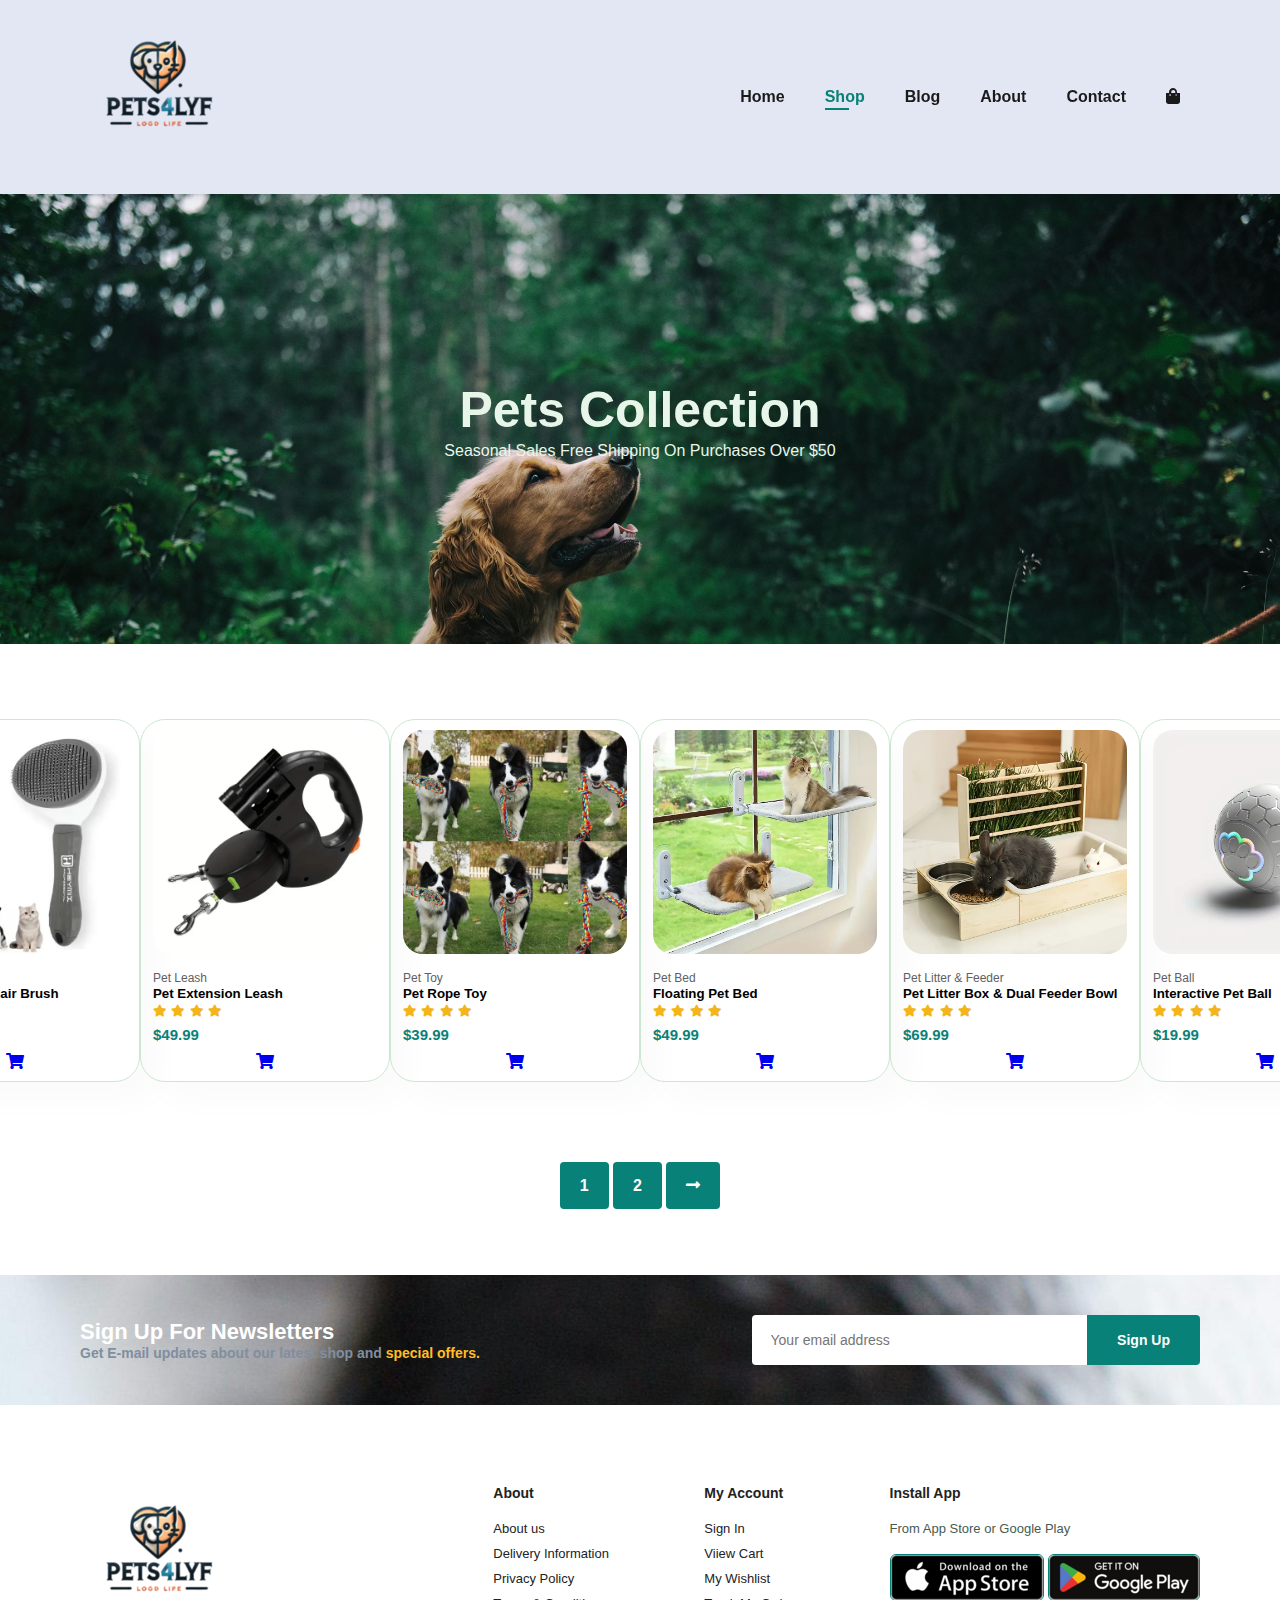
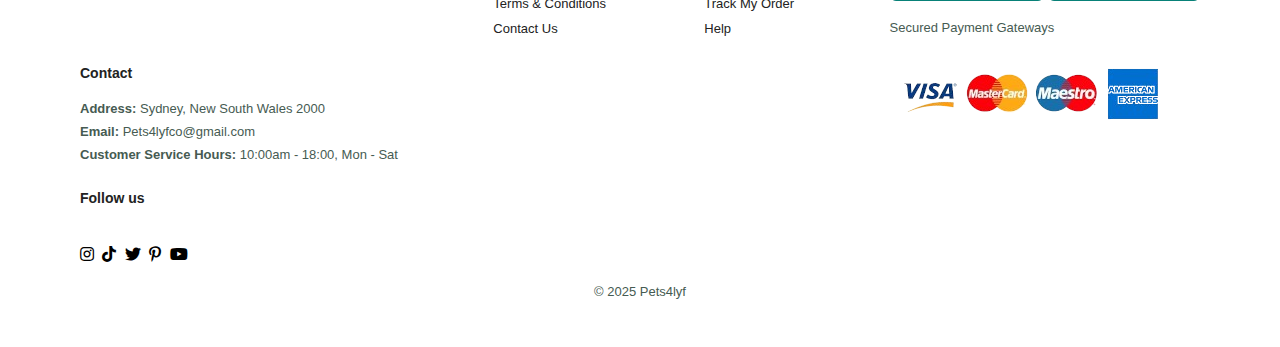
<file: shop.html>
<!DOCTYPE html>
<html lang="en">

<head>
    <meta charset="UTF-8">
    <meta http-equiv="X-UA-Compatible" content="IE=edge">
    <meta name="viewport" content="width=device-width, intitial-scale=1.0">
    <title>Pets4Lyf</title>
    <link rel="stylesheet" href="https://use.fontawesome.com/releases/v5.15.4/css/all.css" />
    <link rel="stylesheet" href="style.css">
</head>

<body>

    <section id="header">
        <a href="#"><img src="img/logo2.png" class="logo" alt=""></a>
        <div>
            <ul id="navbar">
                <li><a href="index.html">Home</a></li>
                <li><a class="active" href="shop.html">Shop</a></li>
                <li><a href="blog.html">Blog</a></li>
                <li><a href="about.html">About</a></li>
                <li><a href="contact.html">Contact</a></li>
                <li id="lg-bag"><a href="cart.html"><i class="fas fa-shopping-bag"></i></a></li>
                <a href="#" id="close" aria-label="Close">
                    <i class="fas fa-times"></i>
                  </a>                 
            </ul>
        </div>
        <div id="mobile">
            <a href="cart.html"><i class="fas fa-shopping-bag"></i></a>
            <i id="bar" class="fas fa-outdent"></i>
        </div>
    </section>

    <section id="page-header">
        
        <h2>Pets Collection</h2>
        
        <p>Seasonal Sales Free Shipping On Purchases Over $50</p>
        
    </section>

    <section id="product1" class="section-p1">
      
        <div class="pro-container">
            <div class="pro" onclick="window.location.href='sproduct.html';">
                <img src="img/pettravelbag.png" alt="">
                <div class="des">
                    <span>Pet Travel Bag</span>
                    <h5>Pet Multi-Use Bag</h5>
                    <div class="star">
                        <i class="fas fa-star"></i>
                        <i class="fas fa-star"></i>
                        <i class="fas fa-star"></i>
                        <i class="fas fa-star"></i>
                    </div>
                    <h4>$99.99</h4>
                </div>
                <a href="#"><i class="fas fa-shopping-cart"></i></a>
            </div>
            <div class="pro">
                <img src="img/automated food bowl.png" alt="">
                <div class="des">
                    <span>Pet Food Bowl</span>
                    <h5>Pet Automated Food Bowl 4L</h5>
                    <div class="star">
                        <i class="fas fa-star"></i>
                        <i class="fas fa-star"></i>
                        <i class="fas fa-star"></i>
                        <i class="fas fa-star"></i>
                    </div>
                    <h4>$89.99</h4>
                </div>
                <a href="#"><i class="fas fa-shopping-cart"></i></a>
            </div>
            <div class="pro">
                <img src="img/cat bed with scratch post.png" alt="">
                <div class="des">
                    <span>Cat Bed</span>
                    <h5>Catbed with scratch board</h5>
                    <div class="star">
                        <i class="fas fa-star"></i>
                        <i class="fas fa-star"></i>
                        <i class="fas fa-star"></i>
                        <i class="fas fa-star"></i>
                    </div>
                    <h4>$79.99</h4>
                </div>
                <a href="#"><i class="fas fa-shopping-cart"></i></a>
            </div>
            <div class="pro">
                <img src="img/dualpetfoodbowl.png" alt="">
                <div class="des">
                    <span>Pet Bowl</span>
                    <h5>Dual Pet Food Bowl</h5>
                    <div class="star">
                        <i class="fas fa-star"></i>
                        <i class="fas fa-star"></i>
                        <i class="fas fa-star"></i>
                        <i class="fas fa-star"></i>
                    </div>
                    <h4>$24.99</h4>
                </div>
                <a href="#"><i class="fas fa-shopping-cart"></i></a>
            </div>
            <div class="pro">
                <img src="img/Huge Tennis Ball.png" alt="">
                <div class="des">
                    <span>Pet Tennis Ball</span>
                    <h5>Huge Pet Tennis Ball</h5>
                    <div class="star">
                        <i class="fas fa-star"></i>
                        <i class="fas fa-star"></i>
                        <i class="fas fa-star"></i>
                        <i class="fas fa-star"></i>
                    </div>
                    <h4>$24.99</h4>
                </div>
                <a href="#"><i class="fas fa-shopping-cart"></i></a>
            </div>
            <div class="pro">
                <img src="img/PetHairBrush.png" alt="">
                <div class="des">
                    <span>Pet Hair Brush</span>
                    <h5>Pet One-click Hair Brush</h5>
                    <div class="star">
                        <i class="fas fa-star"></i>
                        <i class="fas fa-star"></i>
                        <i class="fas fa-star"></i>
                        <i class="fas fa-star"></i>
                    </div>
                    <h4>$27.99</h4>
                </div>
                <a href="#"><i class="fas fa-shopping-cart"></i></a>
            </div>
            <div class="pro">
                <img src="img/Petextensionleash.png" alt="">
                <div class="des">
                    <span>Pet Leash</span>
                    <h5>Pet Extension Leash</h5>
                    <div class="star">
                        <i class="fas fa-star"></i>
                        <i class="fas fa-star"></i>
                        <i class="fas fa-star"></i>
                        <i class="fas fa-star"></i>
                    </div>
                    <h4>$49.99</h4>
                </div>
                <a href="#"><i class="fas fa-shopping-cart"></i></a>
            </div>
            <div class="pro">
                <img src="img/Pet Rope Toy.png" alt="">
                <div class="des">
                    <span>Pet Toy</span>
                    <h5>Pet Rope Toy</h5>
                    <div class="star">
                        <i class="fas fa-star"></i>
                        <i class="fas fa-star"></i>
                        <i class="fas fa-star"></i>
                        <i class="fas fa-star"></i>
                    </div>
                    <h4>$39.99</h4>
                </div>
                <a href="#"><i class="fas fa-shopping-cart"></i></a>
            </div>
   
            <div class="pro">
                <img src="img/floating pet bed.webp" alt="">
                <div class="des">
                    <span>Pet Bed</span>
                    <h5>Floating Pet Bed</h5>
                    <div class="star">
                        <i class="fas fa-star"></i>
                        <i class="fas fa-star"></i>
                        <i class="fas fa-star"></i>
                        <i class="fas fa-star"></i>
                    </div>
                    <h4>$49.99</h4>
                </div>
                <a href="#"><i class="fas fa-shopping-cart"></i></a>
            </div>
            <div class="pro">
                <img src="img/litter&feeder.webp" alt="">
                <div class="des">
                    <span>Pet Litter & Feeder</span>
                    <h5>Pet Litter Box & Dual Feeder Bowl</h5>
                    <div class="star">
                        <i class="fas fa-star"></i>
                        <i class="fas fa-star"></i>
                        <i class="fas fa-star"></i>
                        <i class="fas fa-star"></i>
                    </div>
                    <h4>$69.99</h4>
                </div>
                <a href="#"><i class="fas fa-shopping-cart"></i></a>
            </div>
            <div class="pro">
                <img src="img/interactivepetball.webp" alt="">
                <div class="des">
                    <span>Pet Ball</span>
                    <h5>Interactive Pet Ball</h5>
                    <div class="star">
                        <i class="fas fa-star"></i>
                        <i class="fas fa-star"></i>
                        <i class="fas fa-star"></i>
                        <i class="fas fa-star"></i>
                    </div>
                    <h4>$19.99</h4>
                </div>
                <a href="#"><i class="fas fa-shopping-cart"></i></a>
            </div>
            <div class="pro">
                <img src="img/pendantballpetbed.png" alt="">
                <div class="des">
                    <span>Pet Bed</span>
                    <h5>Pendant Ball Pet Bed</h5>
                    <div class="star">
                        <i class="fas fa-star"></i>
                        <i class="fas fa-star"></i>
                        <i class="fas fa-star"></i>
                        <i class="fas fa-star"></i>
                    </div>
                    <h4>$69.99</h4>
                </div>
                <a href="#"><i class="fas fa-shopping-cart"></i></a>
            </div>
            <div class="pro">
                <img src="img/petfoodscoop.webp" alt="">
                <div class="des">
                    <span>Pet Scoop</span>
                    <h5>Pet Food Scoop</h5>
                    <div class="star">
                        <i class="fas fa-star"></i>
                        <i class="fas fa-star"></i>
                        <i class="fas fa-star"></i>
                        <i class="fas fa-star"></i>
                    </div>
                    <h4>$7.99</h4>
                </div>
                <a href="#"><i class="fas fa-shopping-cart"></i></a>
            </div>
            <div class="pro">
                <img src="img/pettoothplagueremover.webp" alt="">
                <div class="des">
                    <span>Pet Tooth Brush</span>
                    <h5>Pet Plague Remover Brush</h5>
                    <div class="star">
                        <i class="fas fa-star"></i>
                        <i class="fas fa-star"></i>
                        <i class="fas fa-star"></i>
                        <i class="fas fa-star"></i>
                    </div>
                    <h4>$69.99</h4>
                </div>
                <a href="#"><i class="fas fa-shopping-cart"></i></a>
            </div>
            <div class="pro">
                <img src="img/petharness.webp" alt="">
                <div class="des">
                    <span>Pet Harness</span>
                    <h5>Pet Travel Harness</h5>
                    <div class="star">
                        <i class="fas fa-star"></i>
                        <i class="fas fa-star"></i>
                        <i class="fas fa-star"></i>
                        <i class="fas fa-star"></i>
                    </div>
                    <h4>$39.99</h4>
                </div>
                <a href="#"><i class="fas fa-shopping-cart"></i></a>
            </div>
            <div class="pro">
                <img src="img/threelevelballtower.webp" alt="">
                <div class="des">
                    <span>Pet Ball Tower</span>
                    <h5>Pet Three Level Ball Tower</h5>
                    <div class="star">
                        <i class="fas fa-star"></i>
                        <i class="fas fa-star"></i>
                        <i class="fas fa-star"></i>
                        <i class="fas fa-star"></i>
                    </div>
                    <h4>$29.99</h4>
                </div>
                <a href="#"><i class="fas fa-shopping-cart"></i></a>
            </div>
        </div>
    </section>

    <section id="pagination" class="section-p1">
        <a href="#">1</a>
        <a href="#">2</a>
        <a href="#"><i class="fas fa-long-arrow-alt-right"></i></a>
    </section>

    <section id="newsletter" class="section-p1 section-m1">
        <div class="newstext">
            <h4>Sign Up For Newsletters</h4>
            <p>Get E-mail updates about our latest shop and <span>special offers.</span></p>
        </div>
        <div class="form">
            <input type="text" placeholder="Your email address">
            <button class="normal">Sign Up</button>
        </div>
    </section>

    <footer class="section-p1">
        <div class="col">
            <img class="logo" src="img/logo2.png" alt="">
            <h4>Contact</h4>
            <p><strong>Address:</strong> Sydney, New South Wales 2000</p>
            <p><strong>Email:</strong> Pets4lyfco@gmail.com</p>
            <p><strong>Customer Service Hours:</strong> 10:00am - 18:00, Mon - Sat </p>
            <div class="follow">
                <h4>Follow us</h4>
                <div class="icon">
                    <i class="fab fa-instagram"></i>
                    <i class="fab fa-tiktok"></i>
                    <i class="fab fa-twitter"></i>
                    <i class="fab fa-pinterest-p"></i>
                    <i class="fab fa-youtube"></i>
                </div>
            </div>
        </div>

        <div class="col">
            <h4>About</h4>
            <a href="#">About us</a>
            <a href="#">Delivery Information</a>
            <a href="#">Privacy Policy</a>
            <a href="#">Terms & Conditions</a>
            <a href="#">Contact Us</a>
        </div>

        <div class="col">
            <h4>My Account</h4>
            <a href="#">Sign In</a>
            <a href="#">Viiew Cart</a>
            <a href="#">My Wishlist</a>
            <a href="#">Track My Order</a>
            <a href="#">Help</a>
        </div>

        <div class="col install">
            <h4>Install App</h4>
            <p>From App Store or Google Play</p>
            <div class="row">
                <img src="/img/app.webp" alt="">
                <img src="img/google.png" alt="">
            </div>

            <p>Secured Payment Gateways</p>
            <img src="img/payment (3).png" alt="">
        </div>

        <div class="copyright">
            <p>© 2025 Pets4lyf </p>
        </div>
    </footer>

    <script src="script.js"></script>
</body>

</html>
</file>
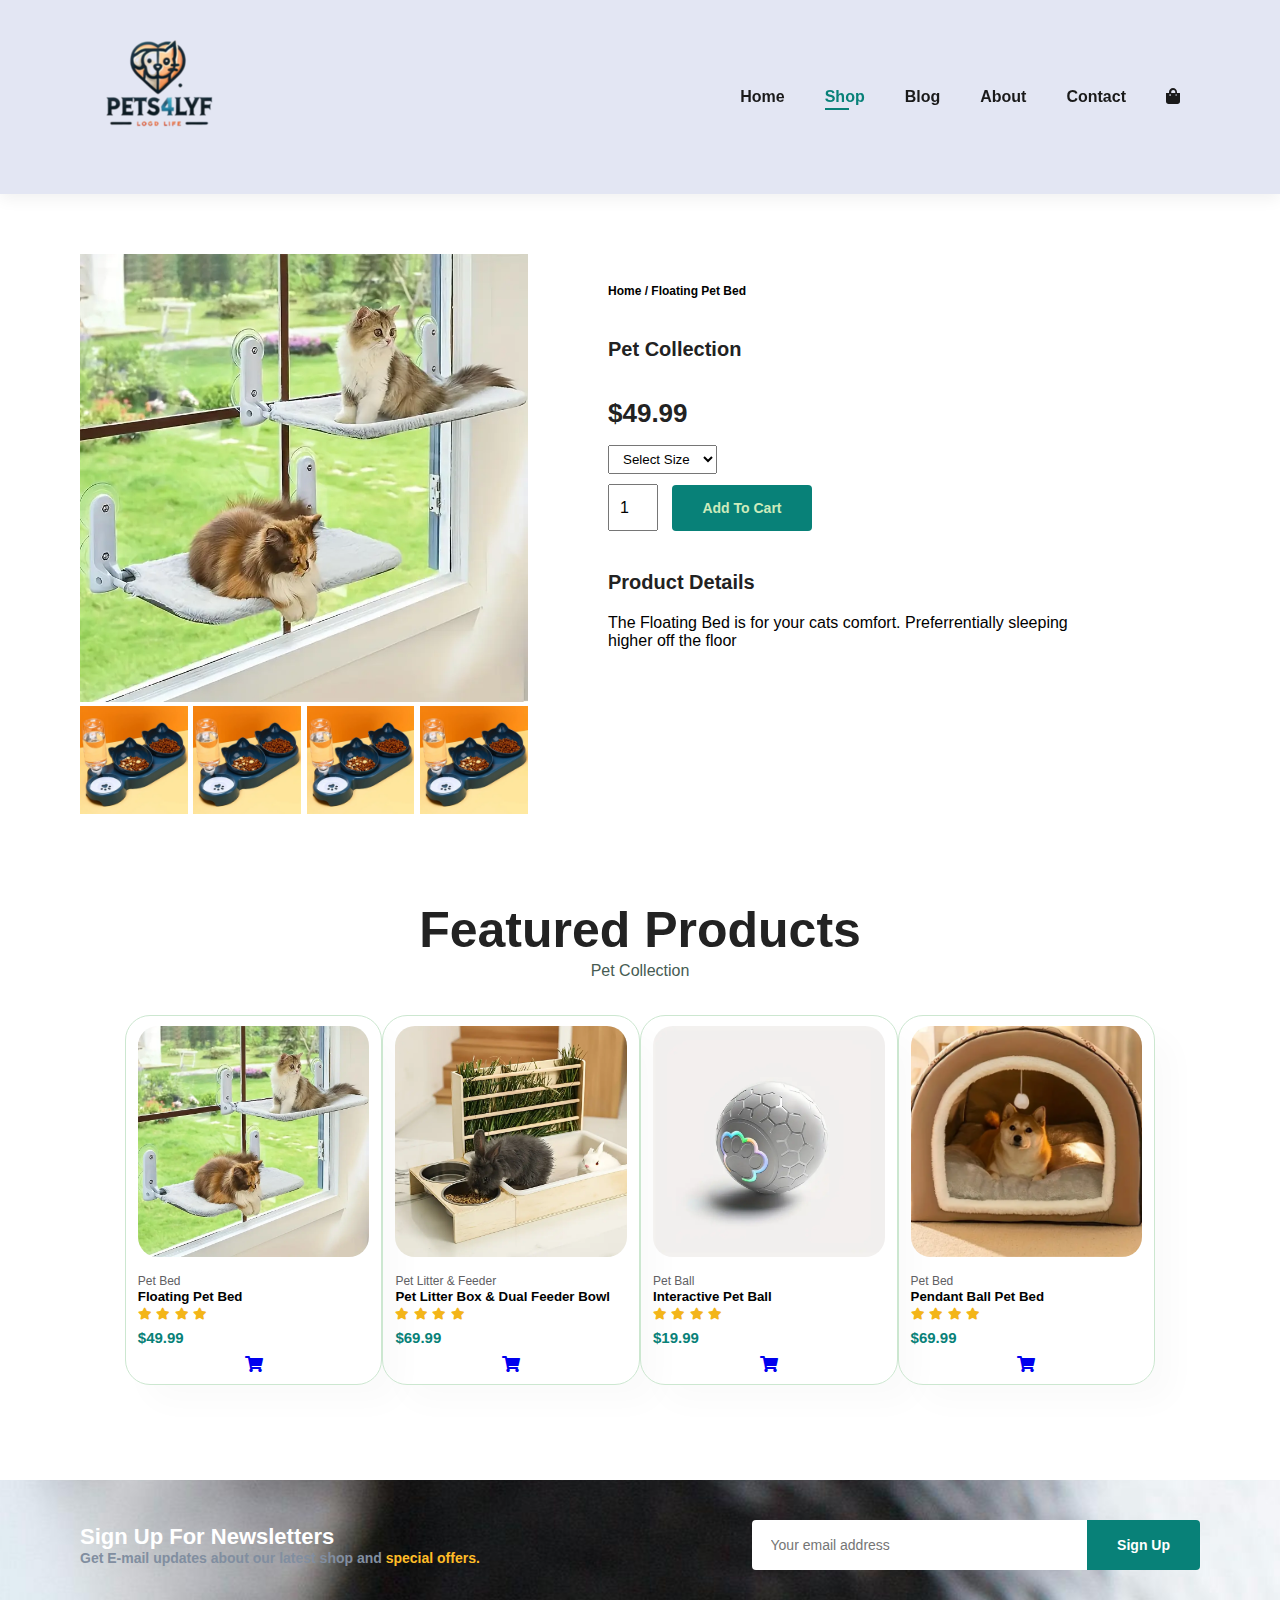
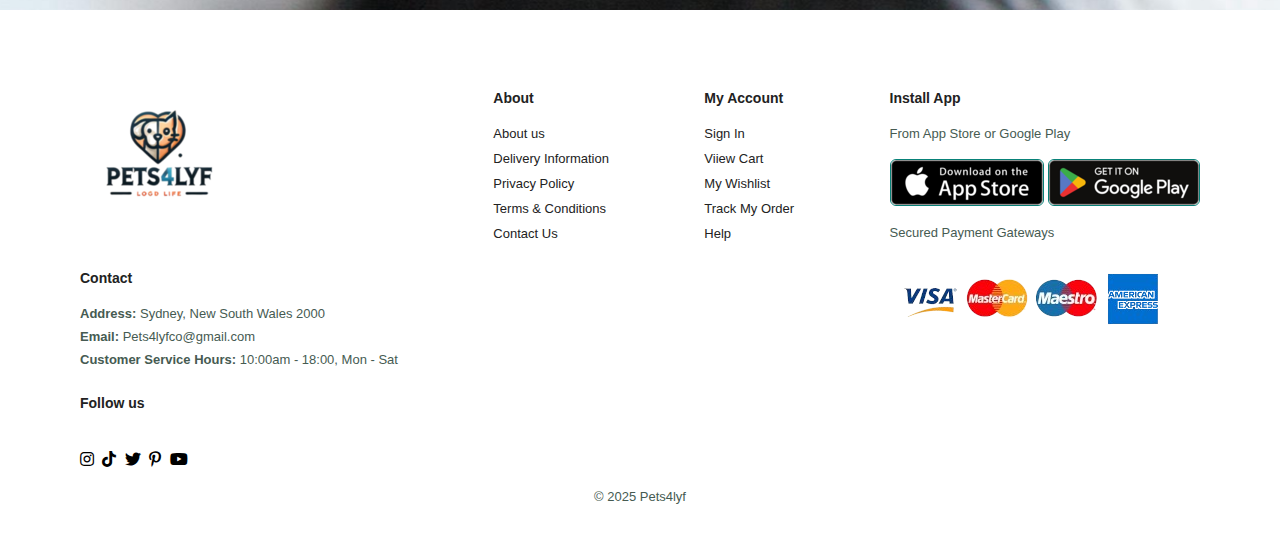
<file: sproduct.html>
<!DOCTYPE html>
<html lang="en">

<head>
    <meta charset="UTF-8">
    <meta http-equiv="X-UA-Compatible" content="IE=edge">
    <meta name="viewport" content="width=device-width, intitial-scale=1.0">
    <title>Pets4Lyf</title>
    <link rel="stylesheet" href="https://use.fontawesome.com/releases/v5.15.4/css/all.css" />
    <link rel="stylesheet" href="style.css">
</head>

<body>

    <section id="header">
        <a href="#"><img src="img/logo2.png" class="logo" alt=""></a>
        <div>
            <ul id="navbar">
                <li><a href="index.html">Home</a></li>
                <li><a class="active" href="shop.html">Shop</a></li>
                <li><a href="blog.html">Blog</a></li>
                <li><a href="about.html">About</a></li>
                <li><a href="contact.html">Contact</a></li>
                <li id="lg-bag"><a href="cart.html"><i class="fas fa-shopping-bag"></i></a></li>
                <a href="#" id="close" aria-label="Close">
                    <i class="fas fa-times"></i>
                  </a>                 
            </ul>
        </div>
        <div id="mobile">
            <a href="cart.html"><i class="fas fa-shopping-bag"></i></a>
            <i id="bar" class="fas fa-outdent"></i>
        </div>
    </section>

    <section id="prodetails" class="section-p1">
        <div class="single-pro-image">
            <img src="img/floating pet bed.webp" width="100%" id="MainImg" alt="">

            <div class="small-img-group">
                <div class="small-img-col">
                    <img src="img/dualpetfoodbowl.png" width="100%" class="small-img" alt="">
                </div>
                <div class="small-img-col">
                    <img src="img/dualpetfoodbowl.png" width="100%" class="small-img" alt="">
                </div>
                <div class="small-img-col">
                    <img src="img/dualpetfoodbowl.png" width="100%" class="small-img" alt="">
                </div>
                <div class="small-img-col">
                    <img src="img/dualpetfoodbowl.png" width="100%" class="small-img" alt="">
                </div>
            </div>
        </div>

        <div class="single-pro-details">
            <h6>Home / Floating Pet Bed</h6>
            <h4>Pet Collection</h4>
            <h2>$49.99</h2>
            <select>
                <option>Select Size</option>
                <option>Small</option>
                <option>Medium</option>
                <option>Large</option>
            </select>
            <input type="number" value="1">
            <button class="normal">Add To Cart</button>
            <h4>Product Details</h4>
            <Span>The Floating Bed is for your cats comfort. Preferrentially sleeping higher off the floor</Span>
        </div>
    </section>

    <section id="product1" class="section-p1">
        <h2>Featured Products</h2>
        <p>Pet Collection</p>
        <div class="pro-container">
            <div class="pro">
                <img src="img/floating pet bed.webp" alt="">
                <div class="des">
                    <span>Pet Bed</span>
                    <h5>Floating Pet Bed</h5>
                    <div class="star">
                        <i class="fas fa-star"></i>
                        <i class="fas fa-star"></i>
                        <i class="fas fa-star"></i>
                        <i class="fas fa-star"></i>
                    </div>
                    <h4>$49.99</h4>
                </div>
                <a href="#"><i class="fas fa-shopping-cart"></i></a>
            </div>
            <div class="pro">
                <img src="img/litter&feeder.webp" alt="">
                <div class="des">
                    <span>Pet Litter & Feeder</span>
                    <h5>Pet Litter Box & Dual Feeder Bowl</h5>
                    <div class="star">
                        <i class="fas fa-star"></i>
                        <i class="fas fa-star"></i>
                        <i class="fas fa-star"></i>
                        <i class="fas fa-star"></i>
                    </div>
                    <h4>$69.99</h4>
                </div>
                <a href="#"><i class="fas fa-shopping-cart"></i></a>
            </div>
            <div class="pro">
                <img src="img/interactivepetball.webp" alt="">
                <div class="des">
                    <span>Pet Ball</span>
                    <h5>Interactive Pet Ball</h5>
                    <div class="star">
                        <i class="fas fa-star"></i>
                        <i class="fas fa-star"></i>
                        <i class="fas fa-star"></i>
                        <i class="fas fa-star"></i>
                    </div>
                    <h4>$19.99</h4>
                </div>
                <a href="#"><i class="fas fa-shopping-cart"></i></a>
            </div>
            <div class="pro">
                <img src="img/pendantballpetbed.png" alt="">
                <div class="des">
                    <span>Pet Bed</span>
                    <h5>Pendant Ball Pet Bed</h5>
                    <div class="star">
                        <i class="fas fa-star"></i>
                        <i class="fas fa-star"></i>
                        <i class="fas fa-star"></i>
                        <i class="fas fa-star"></i>
                    </div>
                    <h4>$69.99</h4>
                </div>
                <a href="#"><i class="fas fa-shopping-cart"></i></a>
            </div>
        </div>
    </section>

    <section id="newsletter" class="section-p1 section-m1">
        <div class="newstext">
            <h4>Sign Up For Newsletters</h4>
            <p>Get E-mail updates about our latest shop and <span>special offers.</span></p>
        </div>
        <div class="form">
            <input type="text" placeholder="Your email address">
            <button class="normal">Sign Up</button>
        </div>
    </section>

    <footer class="section-p1">
        <div class="col">
            <img class="logo" src="img/logo2.png" alt="">
            <h4>Contact</h4>
            <p><strong>Address:</strong> Sydney, New South Wales 2000</p>
            <p><strong>Email:</strong> Pets4lyfco@gmail.com</p>
            <p><strong>Customer Service Hours:</strong> 10:00am - 18:00, Mon - Sat </p>
            <div class="follow">
                <h4>Follow us</h4>
                <div class="icon">
                    <i class="fab fa-instagram"></i>
                    <i class="fab fa-tiktok"></i>
                    <i class="fab fa-twitter"></i>
                    <i class="fab fa-pinterest-p"></i>
                    <i class="fab fa-youtube"></i>
                </div>
            </div>
        </div>

        <div class="col">
            <h4>About</h4>
            <a href="#">About us</a>
            <a href="#">Delivery Information</a>
            <a href="#">Privacy Policy</a>
            <a href="#">Terms & Conditions</a>
            <a href="#">Contact Us</a>
        </div>

        <div class="col">
            <h4>My Account</h4>
            <a href="#">Sign In</a>
            <a href="#">Viiew Cart</a>
            <a href="#">My Wishlist</a>
            <a href="#">Track My Order</a>
            <a href="#">Help</a>
        </div>

        <div class="col install">
            <h4>Install App</h4>
            <p>From App Store or Google Play</p>
            <div class="row">
                <img src="/img/app.webp" alt="">
                <img src="img/google.png" alt="">
            </div>

            <p>Secured Payment Gateways</p>
            <img src="img/payment (3).png" alt="">
        </div>

        <div class="copyright">
            <p>© 2025 Pets4lyf </p>
        </div>
    </footer>

    <script>
        var MainImg = document.getElementById("MainImg");
        var smallimg = document.getElementsByClassName("small-img");

        smallimg[0].onclick = function(){
            MainImg.src = smallimg[0].src;
        }
        smallimg[1].onclick = function(){
            MainImg.src = smallimg[1].src;
        }
        smallimg[2].onclick = function(){
            MainImg.src = smallimg[2].src;
        }
        smallimg[3].onclick = function(){
            MainImg.src = smallimg[3].src;
        }
    </script>

    <script src="script.js"></script>
</body>

</html>
</file>
<file: style.css>
@import url(https://fonts.googleapis.com/css2?family=Spartan:wght@100;200;300;400;500;600;700;800;900&display=swap');
* {
    margin: 0;
    padding: 0;
    box-sizing: border-box;
    font-family: 'Spartan', sans-serif;
}

h1 {
    font-size: 50px;
    line-height: 64px;
    color: #222;
}

h2 {
    font-size: 50px;
    line-height: 64px;
    color: #222;
}

h4 {
    font-size: 20px;
    color: #222;
}

h6 {
    font-weight: 700;
    font-size: 12px;
}

p {
    font-size: 16px;
    color: #465b52;
}

.section-p1 {
    padding: 40px 80px;
}

.section-m1 {
    margin: 40px 0;
}

button.normal {
    font-size: 14px;
    font-weight: 600;
    padding: 15px 30px;
    color: #000;
    background-color: #fff;
    border-radius: 4px;
    cursor: pointer;
    border: none;
    outline: none;
    transition: 0.2s;
}


button.white {
    font-size: 13px;
    font-weight: 600;
    padding: 11px 18px;
    color: #fff;
    background-color: transparent;
    cursor: pointer;
    border: 1px solid #fff;
    outline: none;
    transition: 0.2s;
}



/* Header Start */

#header {
    display: flex;
    align-items: center;
    justify-content: space-between;
    padding: 20px 80px;
    background: #e3e6f3;
    box-shadow: 0 5px 15px rgba(0, 0, 0, 0.06);
    z-index: 999;
    position: sticky;
    top: 0;
    left: 0;
}

#navbar{
    display: flex;
    align-items: center;
    justify-content: center;
}

#navbar li{
    list-style: none;
    padding: 0 20px;
    position: relative;
}

#navbar li a {
    text-decoration: none;
    font-size: 16px;
    font-weight: 600;
    color: #1a1a1a;
    transition: 0.03s ease;
}

#navbar li a:hover,
#navbar li a.active {
    color: #088178;
}

#navbar li a.active::after,
#navbar li a:hover::after {
    content: "";
    width: 30%;
    height: 2px;
    background: #088178;
    position: absolute;
    bottom: -4px;
    left: 20px;
}

#mobile {
    display: none;
    align-items: center;
}

#close {
    display: none;
}

/*Home Page */
#hero{
    background-image: url("img/homepagre.png");
    height: 90vh;
    width: 100%;
    background-size: cover;
    background-position: top 25% right 0;
    padding: 0 80px;
    display: flex;
    flex-direction: column;
    align-items: flex-start;
    justify-content: center;
}
#hero h4{
    padding-bottom: 15px;
}
#hero h1{
    color: #088178;
}

#hero button{
    background-image: url("img/button1.png");
    background-color: transparent;
    color: #088178;
    border: 0;
    padding: 14px 80px 14px 65px;
    background-repeat: no-repeat;
    cursor: pointer;
    font-weight: 700;
    font-size: 15px;
}

#feature {
    display: flex;
    align-items: center;
    justify-content: space-between;
    flex-wrap: wrap;
}

#feature .fe-box{
    width: 230px;
    text-align: center;
    padding: 25px 15px;
    box-shadow: 20px 20px 34px rgba(0, 0, 0, 0.03);
    border: 1px solid #cce7d0;
    border-radius: 4px;
    margin: 15px 0;
}


#feature .fe-box:hover{
    box-shadow: 10px 10px 54px rgba(70, 62, 221, 0.1);
}

#feature .fe-box img {
    width: 100%;
    margin-bottom: 10px;
}

#feature .fe-box h6 {
    display: inline-block;
    padding: 9px 8px 6px 8px;
    line-height: 1;
    border-radius: 4px;
    color: #088178;
    background-color: #fddde4;
}

#feature .fe-box:nth-child(2) h6 {
    background-color: #cdebbc;
}

#feature .fe-box:nth-child(3) h6 {
    background-color: #d1e8f2;
}

#feature .fe-box:nth-child(4) h6 {
    background-color: #cdd4f8;
}

#feature .fe-box:nth-child(5) h6 {
    background-color: #f6dbf6;
}

#feature .fe-box:nth-child(6) h6 {
    background-color: #fff2e5;
}

#product1 {
    text-align: center;
}

#product1 .pro-container{
    display: flex;
    justify-content: center;
    padding-top: 20px;
    flex-wrap: nowrap;
}

#product1 .pro {
    width: 23%;
    min-width: 250px;
    padding: 10px 12px;
    border: 1px solid #cce7d0;
    border-radius: 25px;
    cursor: pointer;
    box-shadow: 20px 20px 30px rgba(0, 0, 0, 0.02);
    margin: 15px 0;
    transition: 0.2s ease;
    position: relative;
}

#product1 .pro:hover{
    box-shadow: 20px 20px 30px rgba(0, 0, 0, 0.06);
}

#product1 .pro img {
    width: 100%;
    border-radius: 20px;
}

#product1 .pro .des{
    text-align: start;
    padding: 10px 0;
}

#product1 .pro .des span{
    color: #606063;
    font-size: 12px;
}

#product .pro .des h5{
    padding-top: 7px;
    color: #1a1a1a;
    font-size: 14px;
}

#product1 .pro .des i {
    font-size: 12px;
    color: rgba(243, 181, 25);
}

#product1 .pro .des h4{
    padding-top: 7px;
    font-size: 15px;
    font-weight: 700;
    color: #088178;
}

#product1 .pro .cart{
    display: inline-block;
    width: 40px;
    height: 40px;
    line-height: 40px;
    border-radius: 50px;
    background-color: #e8f6ea;
    font-weight: 500;
    color: #000;
    border: 1px solid #cce7d0;
    text-align: center;
    position: absolute;
    bottom: 20px;
    right: 10px;
}

#banner{
    display: flex;
    flex-direction: column;
    justify-content: center;
    align-items: center;
    text-align: center;
    background-image: url("img/coolglasses.png");
    width: 100%;
    height: 40vh;
    background-size: cover;
    background-position: center;
}

#banner h4{
    color: #000;
    font-size: 16px;
}

#banner h2{
    color: #088178;
    padding: 10px 0;
}

#banner h2 span{
    color: #ef3636;
}

#banner button:hover {
    background-color: #088178;
    color: #fff;
}

#sm-banner{
    display: flex;
    justify-content: space-between;
    flex-wrap: wrap;
}

#sm-banner .banner-box{
    display: flex;
    flex-direction: column;
    justify-content: center;
    align-items: flex-start;
    background-image: url("img/petbanner.jpg");
    min-width: 850px;
    height: 50vh;
    background-size: cover;
    background-position: center;
    padding: 30px;
}

#sm-banner .banner-box2 {
    background-image: url("img/newupcomingdeals.jpg");
}


#sm-banner h4{
    color: #fff;
    font-size: 20px;
    font-weight: 300;
}

#sm-banner h2{
    color: #fff;
    font-size: 28px;
    font-weight: 800;
}

#sm-banner span{
    color: #fff;
    font-size: 14px;
    font-weight: 500;
    padding-bottom: 15px;
}

#sm-banner .banner-box:hover button{
    background: #088178;
    border: 1px solid #088178;
}

#banner3{
    display: flex;
    justify-content: space-between;
    flex-wrap: wrap;
    padding: 0 80px;
}

#banner3 .banner-box{
    display: flex;
    flex-direction: column;
    justify-content: center;
    align-items: flex-start;
    background-image: url("img/seasonsale1.jpg");
    min-width: 30%;
    height: 30vh;
    background-size: cover;
    background-position: center;
    padding: 20px;
    margin-bottom: 20px;
}

#banner3 .banner-box2{
    display: flex;
    flex-direction: column;
    justify-content: center;
    align-items: flex-start;
    background-image: url("img/banner2.jpg");
    min-width: 30%;
    height: 30vh;
    background-size: cover;
    background-position: center;
    padding: 20px;
    margin-bottom: 20px;
}

#banner3 .banner-box3{
    display: flex;
    flex-direction: column;
    justify-content: center;
    align-items: flex-start;
    background-image: url("img/banner3.jpg");
    min-width: 30%;
    height: 30vh;
    background-size: cover;
    background-position: center;
    padding: 20px;
    margin-bottom: 20px;
}

#banner3 h2{
    color: #fff;
    font-weight: 900;
    font-size: 22px;
}

#banner3 h3{
    color: #ef3636;
    font-weight: 800;
    font-size: 15px;
}

#newsletter{
    display: flex;
    justify-content: space-between;
    flex-wrap: wrap;
    align-items: center;
    background-image: url("img/bannerbox2.jpg");
    background-repeat: no-repeat;
    background-position: 20% 30%;
    background-color: #041e42;
}

#newsletter h4{
    font-size: 22px;
    font-weight: 700;
    color: #fff;
}

#newsletter p{
    font-size: 14px;
    font-weight: 600;
    color: #818ea0;
}

#newsletter p span {
    color: #ffbd27;
}

#newsletter .form{
    display: flex;
    width: 40%;
}

#newsletter input{
    height: 3.125rem;
    padding: 0 1.25em;
    font-size: 14px;
    width: 100%;
    border: 1px solid transparent;
    border-radius: 4px;
    outline: none;
    border-top-right-radius: 0;
    border-bottom-right-radius: 0;
}

#newsletter button{
    background-color: #088178;
    color: #fff;
    white-space: nowrap;
    border-top-left-radius: 0;
    border-bottom-left-radius: 0;
}

footer {
    display: flex;
    flex-wrap: wrap;
    justify-content: space-between;
}

footer .col{
    display: flex;
    flex-direction: column;
    align-items: flex-start;
    margin-bottom: 20px;
}

footer .logo {
    margin-bottom: 30px;
}

footer h4 {
    font-size: 14px;
    padding-bottom: 20px;
}

footer p {
    font-size: 13px;
    margin: 0 0 8px 0;
}

footer a {
    font-size: 13px;
    text-decoration: none;
    color: #222;
    margin-bottom: 10px;
}

footer .follow {
    margin-top: 20px;
}

footer .follow i{
    margin-top: 20px;
    padding-right: 4px;
    cursor: pointer;
}


footer .install .row img{
    border: 1px solid #088178;
    border-radius: 6px;
}

footer .install img{
    margin: 10px 0 15px 0;
}

footer .follow i:hover,
footer a:hover {
    color: #088178;
}

footer .copyright{
    width: 100%;
    text-align: center;
}

/* Shop Page */
#page-header {
    background-image: url("img/seaonalsale.jpg");
    width: 100%;
    height: 50vh;
    background-size: cover;
    display: flex;
    justify-content: center;
    text-align: center;
    flex-direction: column;
    padding: 14px;
}

#page-header h2,
#page-header p {
    color: #e8f6ea;
}

#pagination{
    text-align: center;
}

#pagination a{
    text-decoration: none;
    background-color: #088178;
    padding: 15px 20px;
    border-radius: 4px;
    color: #fff;
    font-weight: 600;

}

/* Single Product */

#prodetails {
    display: flex;
    margin-top: 20px;
}

#prodetails .single-pro-image{
    width: 40%;
    margin-right: 50px;
}

.small-img-group {
    display: flex;
    justify-content: space-between;
}

.small-img-col {
    flex-basis: 24%;
    cursor: pointer;
}

#prodetails .single-pro-details {
    width: 50%;
    padding: 30px;
}

#prodetails .single-pro-details h4 {
    padding: 40px 0 20px 0;
}

#prodetails .single-pro-details h2 {
    font-size: 26px;
}

#prodetails .single-pro-details select {
    display: block;
    padding: 5px 10px;
    margin-bottom: 10px;
}

#prodetails .single-pro-details input {
    width: 50px;
    height: 47px;
    padding: 10px;
    font-size: 16px;
    margin-right: 10px;
}

rodetails .single-pro-details input:focus {
    outline: none;
}

#prodetails .single-pro-details button {
    background-color: #088178;
    color: #cdebbc;
}

#rodetails .single-pro-details span {
    line-height: 25px;
}

/* Blog Page */

/* About Page */

/* Contact Page */

#mobile-menu {
    display: none;
    align-items: center;
    cursor: pointer;
  }
  
  #mobile-menu i {
    font-size: 24px;
    color: #1a1a1a;
  }
  
  @media (max-width: 768px) {
    .section-p1 {
      padding: 20px;
    }
  
    #header {
      padding: 10px 20px;
      flex-direction: column;
      align-items: flex-start;
    }

    #navbar.active {
        right: 0px;
    }

    #navbar {
        display: flex;
        flex-direction: column;
        align-items: flex-start;
        justify-content: flex-start;
        position: fixed;
        top: 0;
        right: -300px;
        height: 100vh;
        width: 300px;
        background-color: #e3e6f3;
        box-shadow: 0 40px 60px rgba(0, 0, 0, 0.1);
        padding: 80px 0 0 10px;
        transition: 0.3s;
    }
  
    #navbar li {
      padding: 0 10px;
      margin-bottom: 25px;
      white-space: nowrap;
    }
  
    #navbar li a {
      font-size: 14px;
    }
  
    #hero {
      padding: 0 20px;
      background-position: center;
      height: auto;
      text-align: center;
      align-items: center;
    }
  
    #hero h1 {
      font-size: 32px;
    }
  
    #feature {
      justify-content: center;
    }
  
    #product1 .pro-container {
      justify-content: center;
    }
  
    #product1 .pro {
      width: 100%;
      max-width: 300px;
    }
  
    #sm-banner .banner-box,
    #banner3 .banner-box,
    #banner3 .banner-box2,
    #banner3 .banner-box3 {
      min-width: 100%;
      height: 200px;
      padding: 20px;
      margin-bottom: 20px;
    }
  
    #newsletter {
      flex-direction: column;
      padding: 20px;
    }
  
    #newsletter .form {
      width: 100%;
      margin-top: 15px;
    }
  
    footer {
      flex-direction: column;
      padding: 20px;
    }
  
    footer .col {
      width: 100%;
    }

    #mobile {
        display: flex;
        align-items: center;
    }

    #mobile i {
        color: #1a1a1a;
        font-size: 24px;
        padding-left: 20px;
    }

    #close{
        display: initial;
        position: absolute;
        top: 30px;
        left: 30px;
        color: #222;
        font-size: 24px;
    }

    #lg-bag{
        display: none;
    }

    #header {
        display: flex;
        justify-content: space-between;
        align-items: center;
        padding: 10px 20px;
    }
    
    .logo-container {
        display: flex;
        align-items: center;
        justify-content: space-between;
        width: 100%;
    }
    
    #mobile {
        display: flex;
        gap: 15px;
        align-items: center;
    }
    
    #mobile i {
        font-size: 20px;
        cursor: pointer;
    }

    #product1 .pro-container {
        display: flex;
        padding-top: 20px;
        flex-wrap: wrap;
    }
  }

  @media (max-width: 477px) {
    #header {
        padding: 10px 30px;
    }
    h1 {
        font-size: 38 px;
    }
    h2 {
        font-size: 32px;
    }
    #hero {
        padding: 0 20px;
        background-position: 55%;
    }
    #feature {
        justify-content: space-between;
    }
    #feature .fe-box {
        width: 155px;
        margin: 0 0 15px 0;
    }
    #product1 .pro {
        width: 100%;
    }
    #banner {
        height: 40vh;
    }
    #sm-banner .banner-box {
        height: 40vh;
    }
    #sm-banner .banner-box2 {
        margin-top: 20px;
    }
    #banner3 .banner-box {
        width: 100%;
    }
    #newsletter {
        padding: 40px 20px;
    }
    #newletter .form {
        width: 100%;
    }
    footer .copyright {
        text-align: start;
    }

    #product1 .pro-container {
        display: flex;
        justify-content: center;
        flex-wrap: wrap;
    }

    /* Single Product */
    #prodetails {
        display: flex;
        flex-direction: column;
    }

    #prodetails .single-pro-image {
        width: 100%;
        margin-right: 0px;
    }

    #prodetails .single-pro-details {
        width: 100%;
    }
  }
</file>
